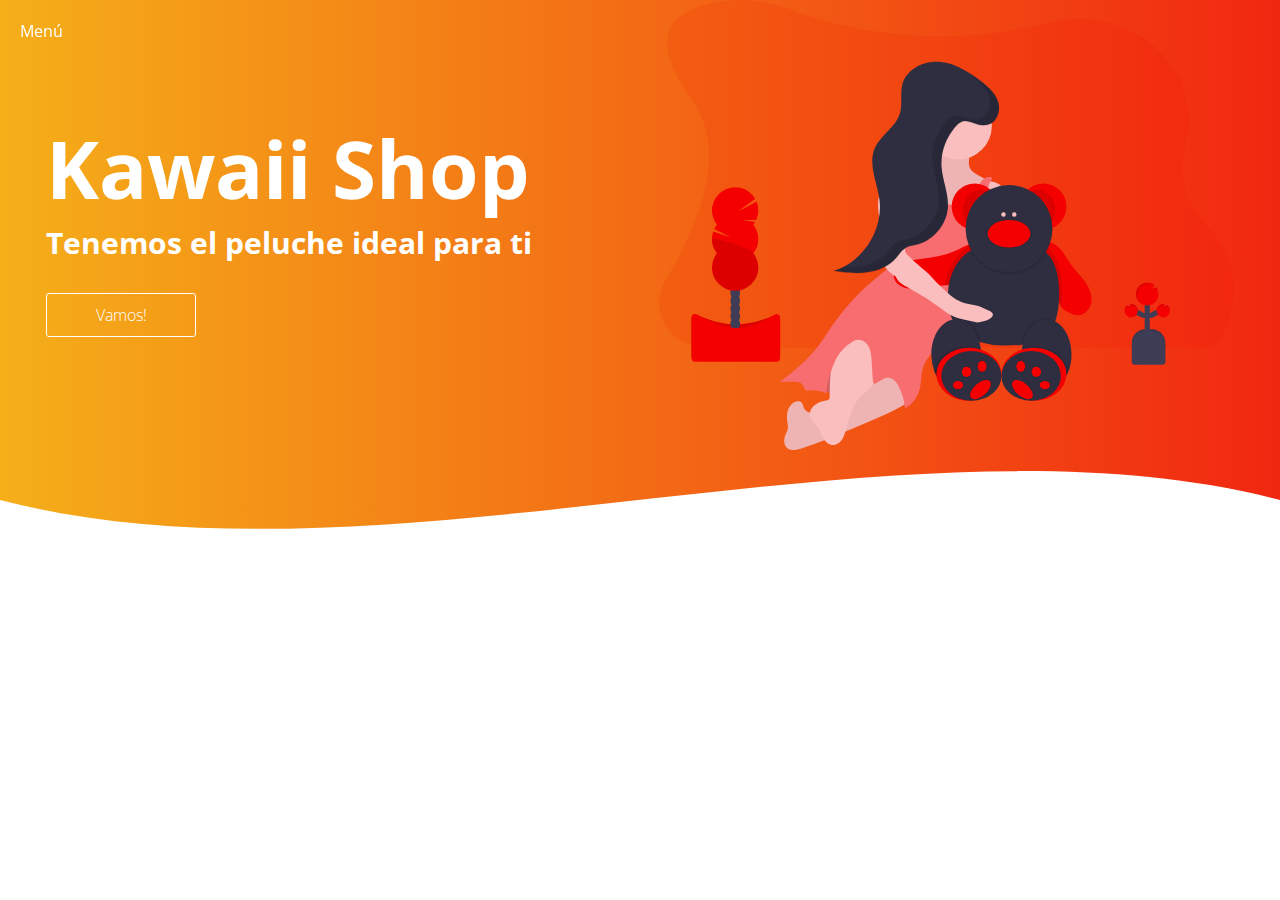
<file: index.html>
<!DOCTYPE html>
<html lang="es">

<head>
    <meta charset="UTF-8">
    <meta name="viewport" content="width=device-width, initial-scale=1.0">
    <meta http-equiv="X-UA-Compatible" content="ie=edge">
    <title>Portada</title>
    <link rel="stylesheet" href="css/estilos.css">
    <link href="https://fonts.googleapis.com/css?family=Open+Sans:300,400,700,800&display=swap" rel="stylesheet">
</head>

<body>
    <header>
        <div class="container">
            <nav>
                <a href="#" id="icono" class="icono">Menú</a>
                <div class="enlaces uno" id="enlaces">
                    <a href="inicio.html">Inicio Sesion</a>
                    <a href="">Sucursal Disponible</a>
                    <a href="">Contacto</a>
                </div>
            </nav>
            <div class="textos">
                <h1>Kawaii Shop</h1>
                <h2>Tenemos el peluche ideal para ti</h2>
                <a href="principal.html">Vamos!</a>
            </div>
            <img src="img/toy.svg" alt="">
        </div>
    </header>
    <div class="wave">
        <div style="height: 150px; overflow: hidden;"><svg viewBox="0 0 500 150" preserveAspectRatio="none" style="height: 100%; width: 100%;"><path d="M0.00,49.98 C150.00,150.00 349.20,-50.00 500.00,49.98 L500.00,150.00 L0.00,150.00 Z" style="stroke: none; fill: #fff;"></path></svg></div>
    </div>
    <script src="js/script.js"></script>
</body>

</html>
</file>
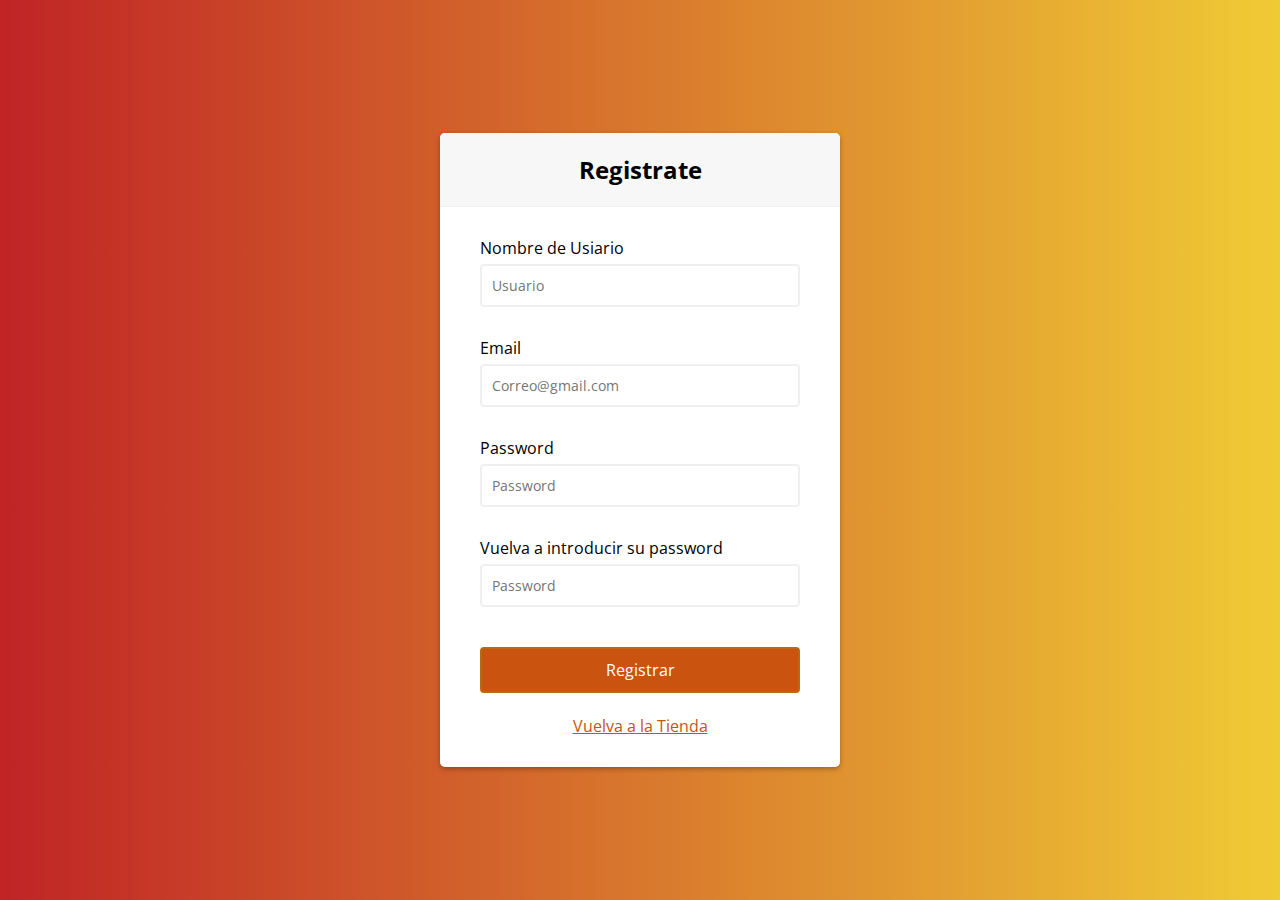
<file: registro.html>
<!DOCTYPE html>
<html lang="es">

<head>
    <meta charset="UTF-8">
    <title>CodePen - Validación JS y CSS3</title>
    <link rel='stylesheet' href='https://cdnjs.cloudflare.com/ajax/libs/font-awesome/5.10.2/css/all.min.css'>
    <link rel="stylesheet" href="css/registro.css">

</head>

<body>
    <!-- partial:index.partial.html -->
    <div class="container">
        <div class="header">
            <div align="center">
                <h2>Registrate</h2>
            </div>
        </div>
        <form id="form" class="form">
            <div class="form-control">
                <label for="username">Nombre de Usiario</label>
                <input type="text" placeholder="Usuario" id="username" />
                <i class="fas fa-check-circle"></i>
                <i class="fas fa-exclamation-circle"></i>
                <small>Error message</small>
            </div>
            <div class="form-control">
                <label for="email">Email</label>
                <input type="email" placeholder="Correo@gmail.com" id="email" />
                <i class="fas fa-check-circle"></i>
                <i class="fas fa-exclamation-circle"></i>
                <small>Error message</small>
            </div>
            <div class="form-control">
                <label for="password">Password</label>
                <input type="password" placeholder="Password" id="password" />
                <i class="fas fa-check-circle"></i>
                <i class="fas fa-exclamation-circle"></i>
                <small>Error message</small>
            </div>
            <div class="form-control">
                <label for="password2">Vuelva a introducir su password</label>
                <input type="password" placeholder="Password" id="password2" />
                <i class="fas fa-check-circle"></i>
                <i class="fas fa-exclamation-circle"></i>
                <small>Error message</small>
            </div>
            <button>Registrar</button>
            <br>
            <div align="center">
                <a href="principal.html">Vuelva a la Tienda</a>
            </div>
        </form>
    </div>
    <!-- partial -->
    <script src="js/prueba.js"></script>

</body>

</html>
</file>
<file: css/estilos.css>
* {
    margin: 0;
    padding: 0;
    box-sizing: border-box;
}

body {
    font-family: 'Open Sans', sans-serif;
}

nav {
    position: fixed;
    top: 20px;
    left: 20px;
    display: flex;
    justify-content: flex-start;
}

nav a {
    color: #fff;
    text-decoration: none;
}

.icono {
    display: block;
    z-index: 100000000;
    animation: moverIzquierda 1s ease-in;
}

header {
    background: #f12711;
    /* fallback for old browsers */
    background: -webkit-linear-gradient(to right, #f5af19, #f12711);
    /* Chrome 10-25, Safari 5.1-6 */
    background: linear-gradient(to right, #f5af19, #f12711);
    /* W3C, IE 10+/ Edge, Firefox 16+, Chrome 26+, Opera 12+, Safari 7+ */
}

.container {
    width: 95%;
    max-width: 1200px;
    display: flex;
    align-items: center;
    justify-content: space-around;
    margin: auto;
}

img {
    display: block;
    height: 450px;
    object-fit: cover;
    animation: arriba 1s ease-in;
}

.textos {
    width: 50%;
    color: #fff;
}

.textos h1 {
    font-size: 80px;
    animation: moverDerecha 1s ease-in;
}

.textos h2 {
    font-size: 30px;
    animation: moverIzquierda 1s ease-in;
}

.textos a {
    display: inline-block;
    color: #fff;
    font-weight: 300;
    text-decoration: none;
    margin-top: 30px;
    border: 1px solid #fff;
    width: 150px;
    border-radius: 3px;
    text-align: center;
    padding: 10px 0;
    animation: arriba 1s ease-in;
}

.wave {
    height: 100px;
    width: 100%;
    background: #f12711;
    /* fallback for old browsers */
    background: -webkit-linear-gradient(to right, #f5af19, #f12711);
    /* Chrome 10-25, Safari 5.1-6 */
    background: linear-gradient(to right, #f5af19, #f12711);
    /* W3C, IE 10+/ Edge, Firefox 16+, Chrome 26+, Opera 12+, Safari 7+ */
}

.enlaces {
    position: fixed;
    display: flex;
    top: 0;
    background: #000;
    justify-content: space-around;
    align-items: center;
    height: 100vh;
    right: 0;
    flex-direction: column;
    width: 100%;
    transition: all 1s ease;
    background: #f12711;
    /* fallback for old browsers */
    background: -webkit-linear-gradient(to bottom, #f5af1967, #f1271162);
    /* Chrome 10-25, Safari 5.1-6 */
    background: linear-gradient(to bottom, #f5af1983, #f127117c);
    /* W3C, IE 10+/ Edge, Firefox 16+, Chrome 26+, Opera 12+, Safari 7+ */
}

.uno {
    -webkit-clip-path: circle(0% at 0 0);
    clip-path: circle(0% at 0 0);
}

.dos {
    -webkit-clip-path: circle(150% at 0 0);
    clip-path: circle(150% at 0 0);
}

@keyframes moverIzquierda {
    0% {
        opacity: 0;
        transform: translateX(-100px);
    }
    100% {
        opacity: 1;
        transform: translate(0);
    }
}

@keyframes moverDerecha {
    0% {
        opacity: 0;
        transform: translateX(100px);
    }
    100% {
        opacity: 1;
        transform: translate(0);
    }
}

@keyframes arriba {
    0% {
        opacity: 0;
        transform: translateY(100px);
    }
    100% {
        opacity: 1;
        transform: translate(0);
    }
}

@media screen and (max-width:1000px) {
    img {
        height: 400px;
    }
}

@media screen and (max-width:800px) {
    img {
        height: 370px;
    }
    .textos h1 {
        font-size: 70px;
    }
    .textos h2 {
        font-size: 25px;
    }
}

@media screen and (max-width:700px) {
    img {
        height: 250px;
    }
    .textos h1 {
        font-size: 40px;
    }
    .textos h2 {
        font-size: 15px;
    }
}

@media screen and (max-width:450px) {
    .container {
        width: 100%;
        flex-wrap: wrap-reverse;
        justify-content: center;
    }
    .textos {
        width: 100%;
        text-align: center;
    }
    .textos h1 {
        font-size: 60px;
    }
}

@media screen and (max-width:340px) {
    img {
        height: 160px;
    }
    .textos h1 {
        font-size: 35px;
    }
    .textos a {
        width: 120px;
    }
    .textos h2 {
        font-size: 15px;
    }
}
</file>
<file: css/registro.css>
@import url('https://fonts.googleapis.com/css?family=Muli&display=swap');
@import url('https://fonts.googleapis.com/css?family=Open+Sans:400,500&display=swap');
* {
    box-sizing: border-box;
}

body {
    background: #C02425;
    /* fallback for old browsers */
    background: -webkit-linear-gradient(to left, #F0CB35, #C02425);
    /* Chrome 10-25, Safari 5.1-6 */
    background: linear-gradient(to left, #F0CB35, #C02425);
    /* W3C, IE 10+/ Edge, Firefox 16+, Chrome 26+, Opera 12+, Safari 7+ */
    font-family: 'Open Sans', sans-serif;
    display: flex;
    align-items: center;
    justify-content: center;
    min-height: 100vh;
    margin: 0;
}

.container {
    background-color: #fff;
    border-radius: 5px;
    box-shadow: 0 2px 5px rgba(0, 0, 0, 0.3);
    overflow: hidden;
    width: 400px;
    max-width: 100%;
}

.header {
    border-bottom: 1px solid #f0f0f0;
    background-color: #f7f7f7;
    padding: 20px 40px;
}

.header h2 {
    margin: 0;
}

.form {
    padding: 30px 40px;
}

.form-control {
    margin-bottom: 10px;
    padding-bottom: 20px;
    position: relative;
}

.form-control label {
    display: inline-block;
    margin-bottom: 5px;
}

.form-control input {
    border: 2px solid #f0f0f0;
    border-radius: 4px;
    display: block;
    font-family: inherit;
    font-size: 14px;
    padding: 10px;
    width: 100%;
}

.form-control input:focus {
    outline: 0;
    border-color: #777;
}

.form-control.success input {
    border-color: #2ecc71;
}

.form-control.error input {
    border-color: #e74c3c;
}

.form-control i {
    visibility: hidden;
    position: absolute;
    top: 40px;
    right: 10px;
}

.form-control.success i.fa-check-circle {
    color: #2ecc71;
    visibility: visible;
}

.form-control.error i.fa-exclamation-circle {
    color: #e74c3c;
    visibility: visible;
}

.form-control small {
    color: #e74c3c;
    position: absolute;
    bottom: 0;
    left: 0;
    visibility: hidden;
}

.form-control.error small {
    visibility: visible;
}

.form button {
    background-color: #c9530f;
    border: 2px solid #b96a10;
    border-radius: 4px;
    color: #fff;
    display: block;
    font-family: inherit;
    font-size: 16px;
    padding: 10px;
    margin-top: 20px;
    width: 100%;
}

.form a {
    color: #c9530f;
}
</file>
